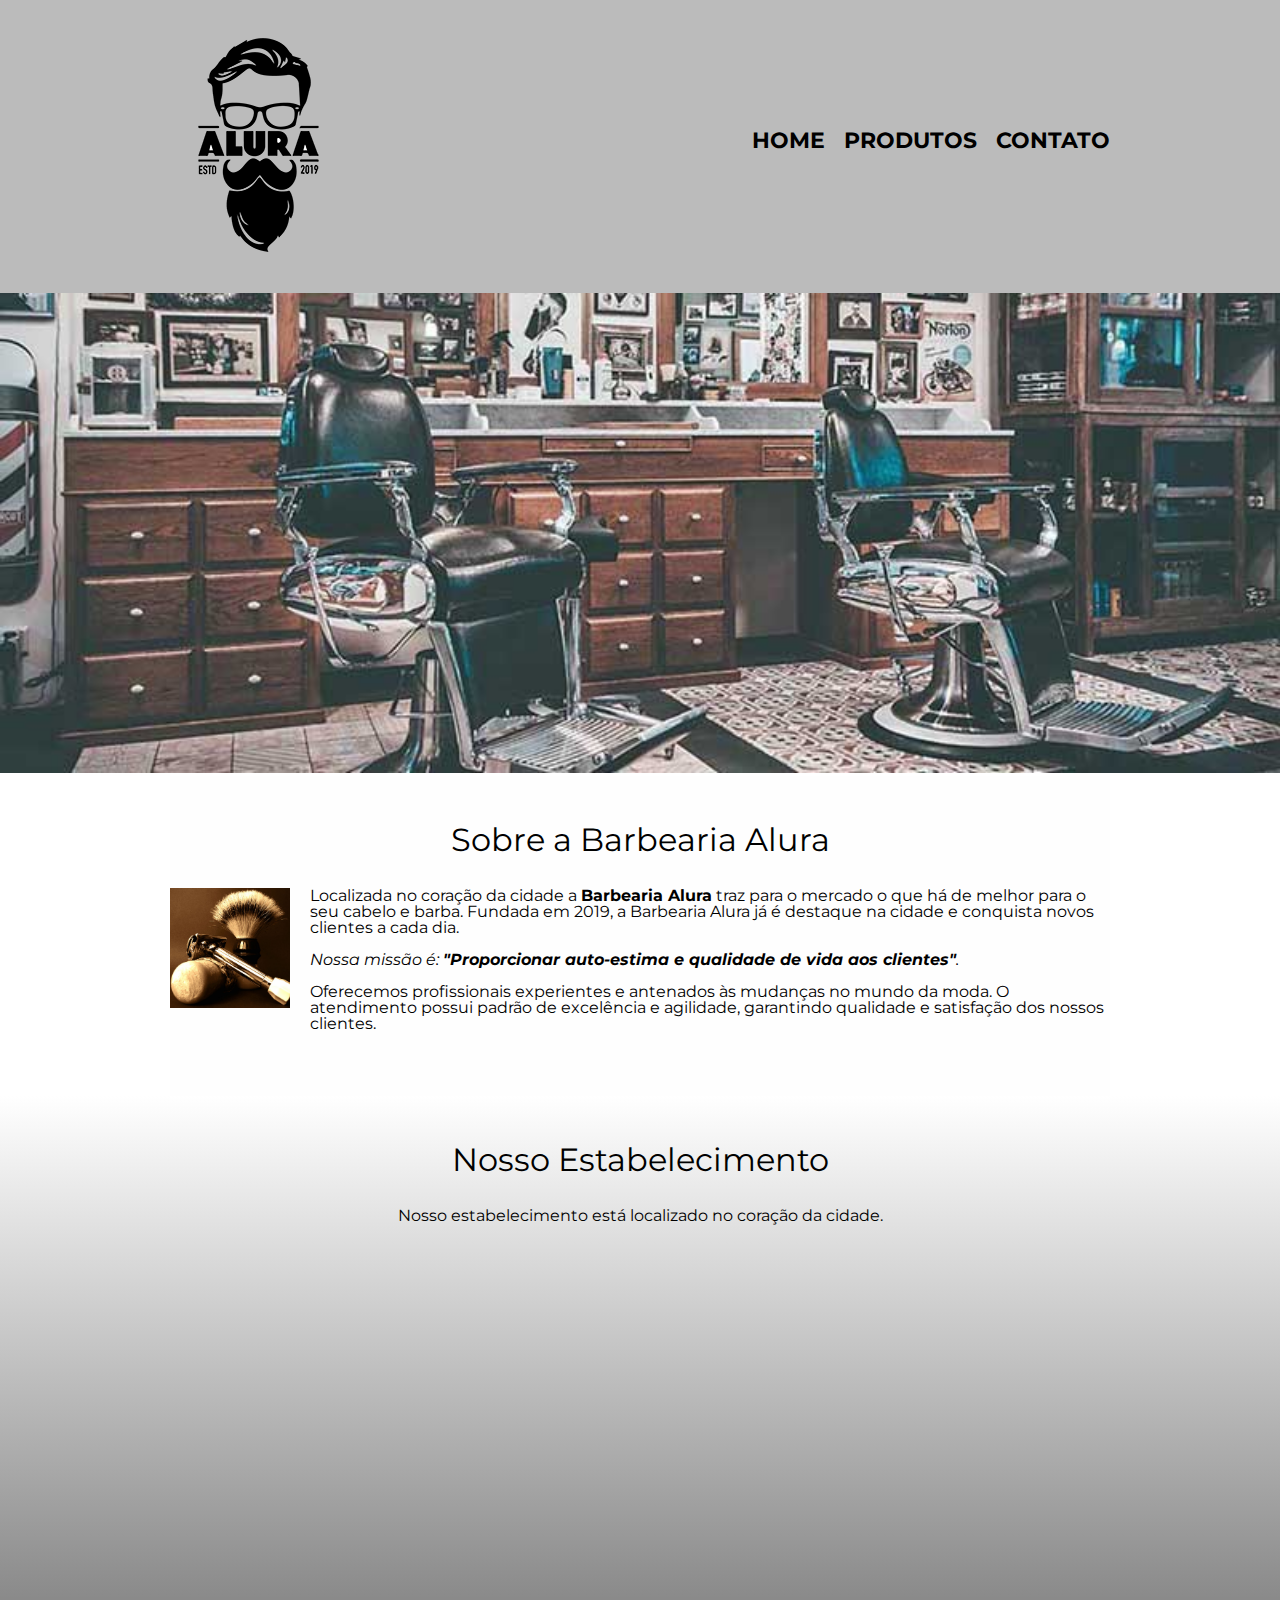
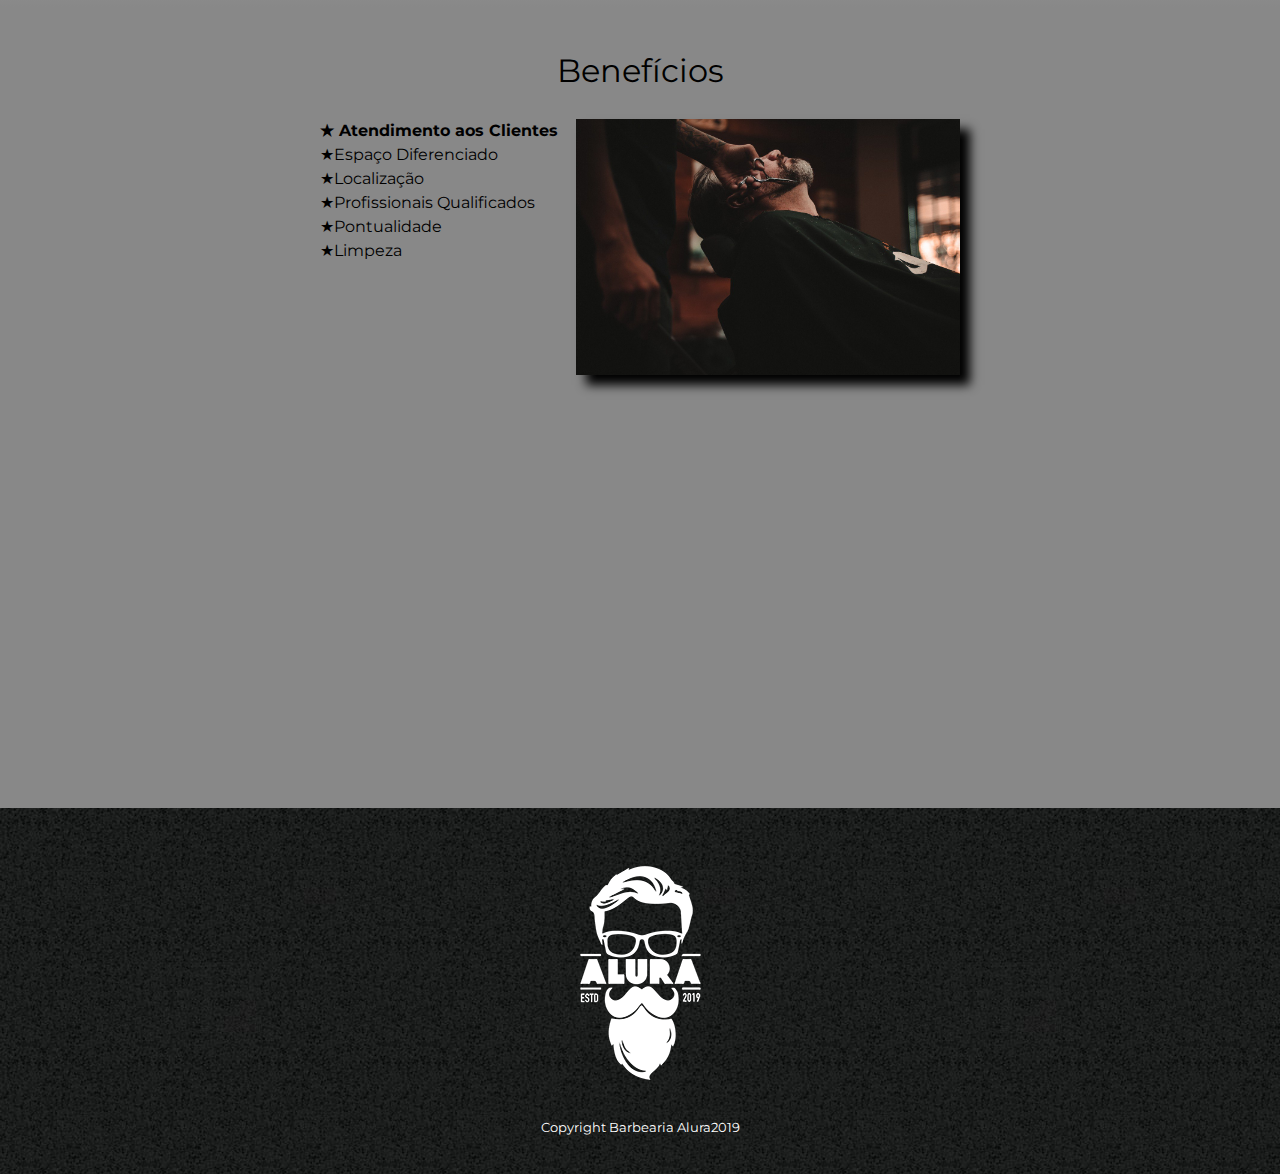
<file: Index.html>
<!DOCTYPE html>
<html lang="pt-br">
	<head>
		<meta charset="UTF-8">
		<meta name="viewport" content="width=device-width">
		<title>Barbearia Alura</title>
		<link rel="Stylesheet" href="reset.css">
		<link rel="Stylesheet" href="style.css">
		<link href="https://fonts.googleapis.com/css2?family=Montserrat&display=swap" rel="stylesheet">
	</head>
	<body>

		<header>
			<div class="caixa">
				<h1><img src="logo.png" alt="Logo da barbearia Alura"></h1>

				<nav>
					<ul>
						<li><a href="index.html">Home</a></li>
						<li><a href="produtos.html">Produtos</a></li>
						<li><a href="contato.html">Contato</a></li>
					</ul>
				</nav>
			</div>
		</header>

		<img class="banner" src="banner.jpg">

		<main>
			
			<section class="principal">
				<h2 class="titulo-principal">Sobre a Barbearia Alura</h2>

				<img class="utensilios" src="utensilios.jpg" alt="Utensilios de um barbeiro">
			
				<p>Localizada no coração da cidade a <strong>Barbearia Alura</strong> traz para o mercado o que há de melhor para o seu cabelo e barba. Fundada em 2019, a Barbearia Alura já é destaque na cidade e conquista novos clientes a cada dia.</p>

				<p id="missao"><em>Nossa missão é: <strong>"Proporcionar auto-estima e qualidade de vida aos clientes"</strong>.</em></p>

				<p>Oferecemos profissionais experientes e antenados às mudanças no mundo da moda. O atendimento possui padrão de excelência e agilidade, garantindo qualidade e satisfação dos nossos clientes.</p>
			</section>

			<section class="mapa">
				<h3 class="titulo-principal">Nosso Estabelecimento</h3>
				<p>Nosso estabelecimento está localizado no coração da cidade.</p>

				<div class="mapa-conteudo">
				 	<iframe src="https://www.google.com/maps/embed?pb=!1m18!1m12!1m3!1d35293.32133748658!2d-46.67920037465758!3d-23.583975539755677!2m3!1f0!2f0!3f0!3m2!1i1024!2i768!4f13.1!3m3!1m2!1s0x94ce5a2b2ed7f3a1%3A0xab35da2f5ca62674!2sCaelum%20-%20Escola%20de%20Tecnologia!5e0!3m2!1spt-BR!2sbr!4v1658442301252!5m2!1spt-BR!2sbr" width="100%" height="300" style="border:0;" allowfullscreen="" loading="lazy" referrerpolicy="no-referrer-when-downgrade"></iframe>
				 </div>

			</section>

			<section class="beneficios">
				<h3 class="titulo-principal">Benefícios</h3>

				<div class="conteudo-beneficios">
				
					<ul class="lista-beneficios">
						<li class="itens"> Atendimento aos Clientes</li>
						<li class="itens">Espaço Diferenciado</li>
						<li class="itens">Localização</li>
						<li class="itens">Profissionais Qualificados</li>
						<li class="itens">Pontualidade</li>
						<li class="itens">Limpeza</li>
					</ul><img src="beneficios.jpg" class="imagem-beneficios">

				</div>

				<div class="video">

					<iframe width="100%" height="315" src="https://www.youtube.com/embed/8pWtdanVz3I" title="YouTube video player" frameborder="0" allow="accelerometer; autoplay; clipboard-write; encrypted-media; gyroscope; picture-in-picture" allowfullscreen></iframe>

				</div>

			</section>
		</main>

		<footer>
			<img src="logo-branco.png">
			<p class="&copy; copyright">Copyright Barbearia Alura2019
		</footer>

		</body>
	
	 
</html>
</file>
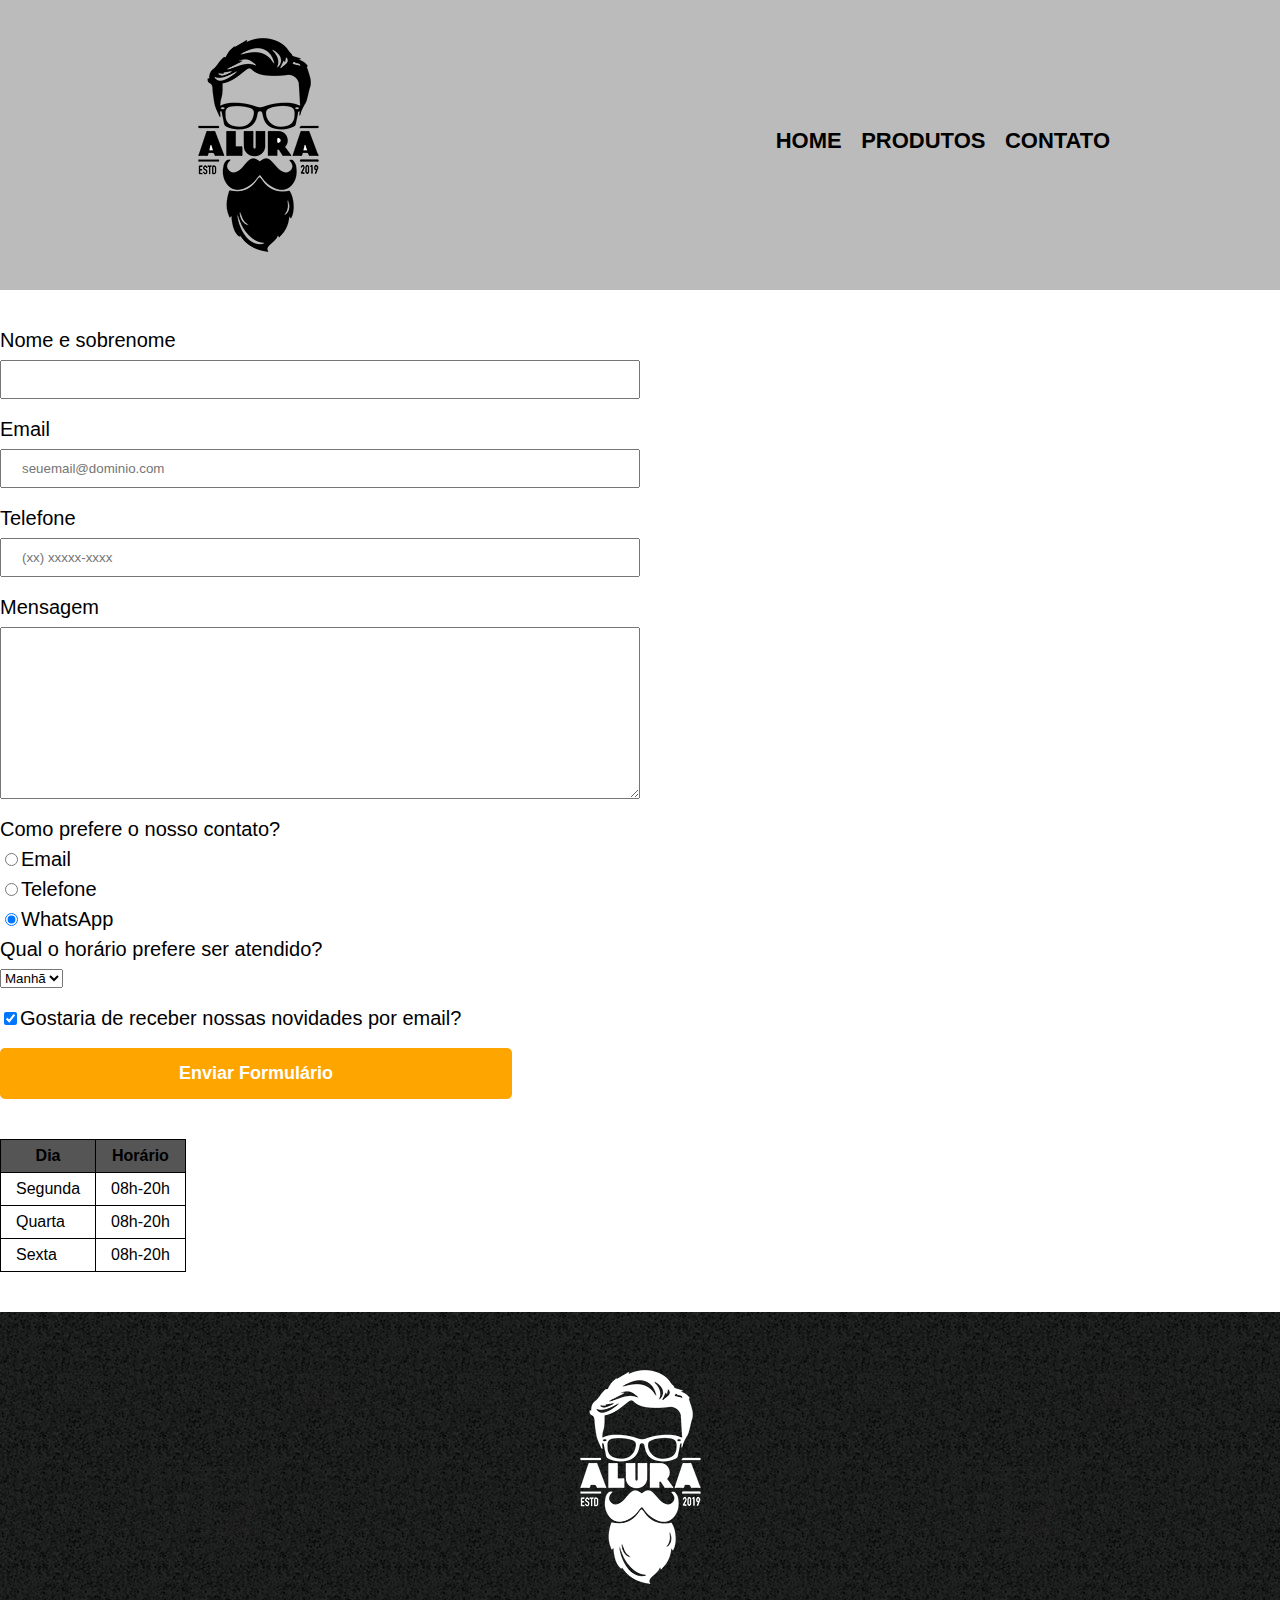
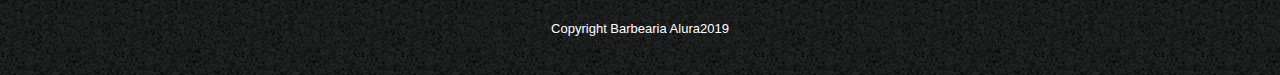
<file: contato.html>
<DOCTYPE html>
<html>
	<head>
		<meta charset="UTF-8">
		<title>Contato - Barbearia Alura</title>
		<link rel="Stylesheet" href="reset.css">
		<link rel="Stylesheet" href="style.css">
	</head>

	<body>
		<header>
			<div class="caixa">
				<h1><img src="logo.png" alt="Logo da barbearia Alura"></h1>

				<nav>
					<ul>
						<li><a href="index.html">Home</a></li>
						<li><a href="produtos.html">Produtos</a></li>
						<li><a href="contato.html">Contato</a></li>
					</ul>
				</nav>
			</div>
		</header>

		<main>
			<form>
				<label for="nomesobrenome">Nome e sobrenome</label>
				<input type="text" id="nomesobrenome" class="input-padrao" required>
				<label for="email">Email</label>
				<input type="email" id="email" class="input-padrao" required placeholder="seuemail@dominio.com">
				<label for="telefone">Telefone</label>
				<input type="tel" id="telefone" class="input-padrao" required placeholder="(xx) xxxxx-xxxx">
				<label for="mensagem">Mensagem</label>
				<textarea cols="70" rows="10" id="mensagem" class="input-padrao" required></textarea>

				<fieldset>
					<legend>Como prefere o nosso contato?</legend>
					<label for="radio-email"><input type="radio" name="contato" value="email" id="radio-email">Email</label>


					<label for="radio-telefone"><input type="radio" name="contato" value="telefone" id="radio-telefone">Telefone</label>
					

					<label for="radio-whatsapp"><input type="radio" name="contato" value="whatsapp" id="radio-whatsapp"checked>WhatsApp</label>
					
				</fieldset>

				<fieldset>
					<legend>Qual o horário prefere ser atendido?</legend>
					<select>
						<option>Manhã</option>
						<option>Tarde</option>
						<option>Noite</option>
					</select>	
				</fieldset>

				<label class="checkbox"><input type="checkbox"checked>Gostaria de receber nossas novidades por email?</label>

				<input type="submit" value="Enviar Formulário" class="enviar">
			</form>
			<table>
				<thead>
					<tr>
						<th>Dia</th>
						<th>Horário</th>
					</tr>
				</thead>
				<tbody>
					<tr>
						<td>Segunda</td>
						<td>08h-20h</td>
					</tr>
					<tr>
						<td>Quarta</td>
						<td>08h-20h</td>
					</tr>
					<tr>
						<td>Sexta</td>
						<td>08h-20h</td>
					</tr>
				</tbody>
			</table>	
		</main>

			
			
		<footer>
			<img src="logo-branco.png" alt="Logo da barbearia Alura">
			<p class="&copy; copyright">Copyright Barbearia Alura2019
		</footer>

	</body>
</file>
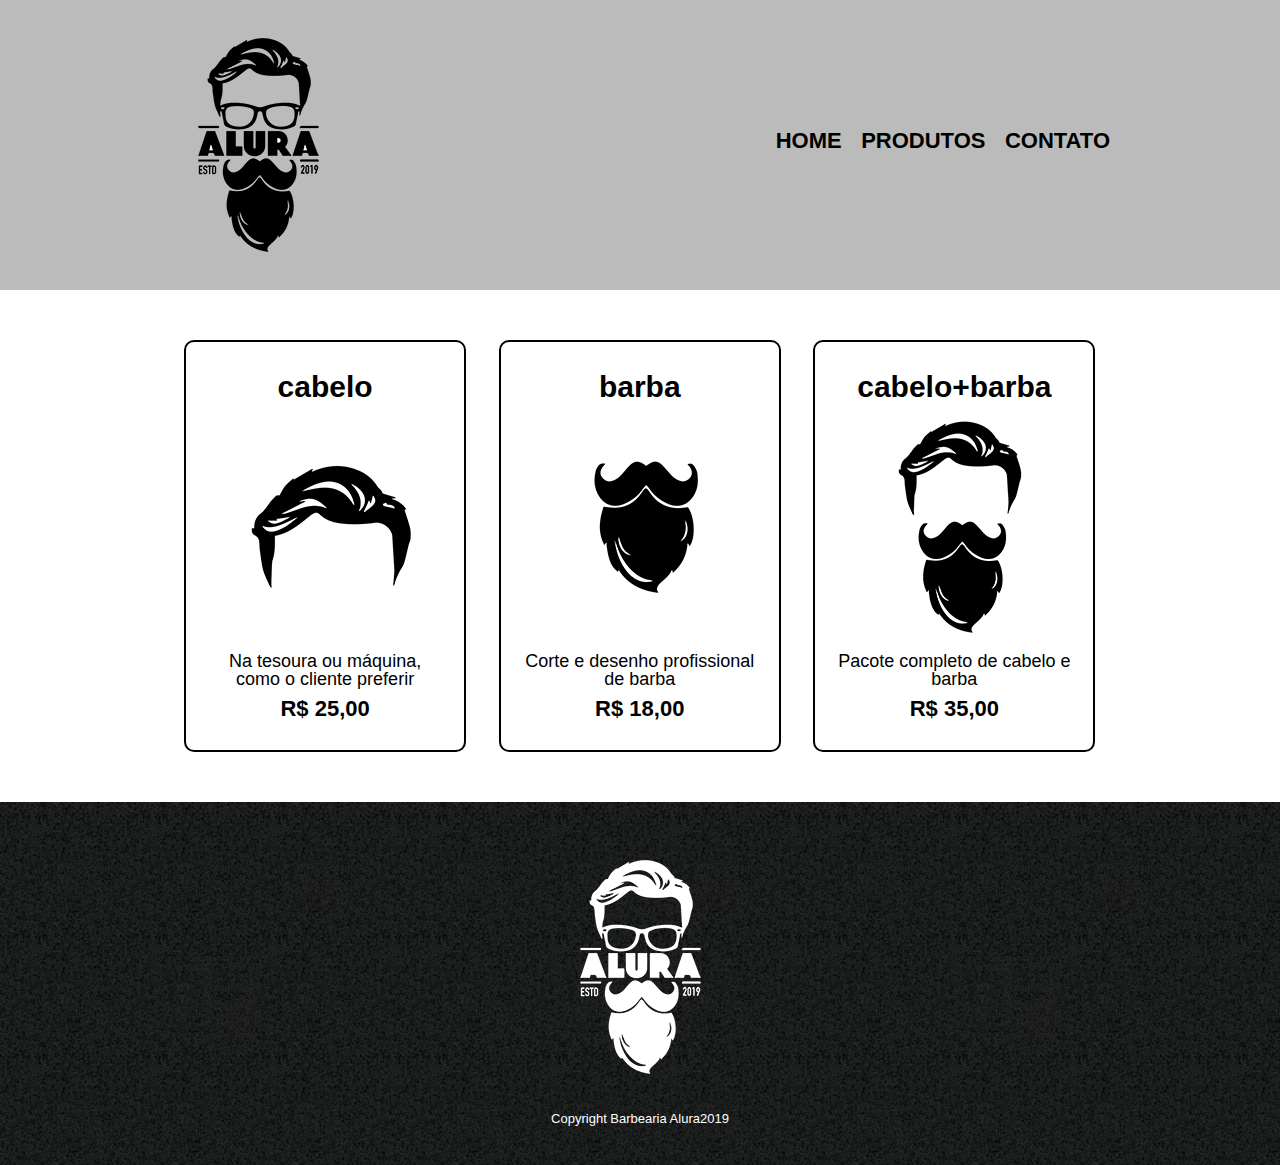
<file: produtos.html>
<DOCTYPE html>
<html>
	<head>
		<meta charset="UTF-8">
		<title>Produtos - Barbearia Alura</title>
		<link rel="Stylesheet" href="reset.css">
		<link rel="Stylesheet" href="style.css">
	</head>

	<body>
		<header>
			<div class="caixa">
				<h1><img src="logo.png"></h1>

				<nav>
					<ul>
						<li><a href="index.html">Home</a></li>
						<li><a href="produtos.html">Produtos</a></li>
						<li><a href="contato.html">Contato</a></li>
					</ul>
				</nav>
			</div>
		</header>

		<main>
			<ul class="produtos">
			<li>
				<h2>cabelo</h2>
				<img src="cabelo.jpg">
				<p class="produto-descricao">Na tesoura ou máquina, como o cliente preferir</p>
				<p class="produtos-preco">R$ 25,00</p>
			</li>

			<li>
				<h2>barba</h2>
				<img src="barba.jpg">
				<p class="produto-descricao">Corte e desenho profissional de barba</p>
				<p class="produtos-preco">R$ 18,00</p>
			</li>

			<li>
				<h2>cabelo+barba</h2>
				<img src="cabelo+barba.jpg">
				<p class="produto-descricao">Pacote completo de cabelo e barba</p>
				<p class="produtos-preco">R$ 35,00</p>
			</li>
			</ul>
		</main>

		<footer>
			<img src="logo-branco.png">
			<p class="&copy; copyright">Copyright Barbearia Alura2019
		</footer>

	</body>
</file>
<file: style.css>
body{
	font-family: 'Montserrat', sans-serif;
}


header {
	background: #bbbbbb;
	padding: 20px 0;
}

.caixa {
	position: relative;
	width: 940px;
	margin: 0 auto;
}


nav {

	position: absolute;
	top: 110px;
	right: 0;
}

nav li {
	
	display: inline;
	margin: 0 0 0 15px;
}

nav a {
	text-transform: uppercase;
	color: #000000;
	font-weight: bold;
	font-size: 22px;
	text-decoration: none;
}

nav a:hover {
	color: #c78c19;
	text-decoration: underline;
}

.produtos {
	width: 940px;
	margin: 0 auto;
	padding: 50px 0;
}

.produtos li {
	display: inline-block;
	text-align: center;
	width: 30%;
	vertical-align: top;
	margin: 0 1.5%;
	padding: 30px 20px;
	box-sizing: border-box;
	border: 2px solid #000000;
	border-radius: 10px;
}

.produtos li:hover {
	border-color: #c78c19;
}

.produtos li:active {
	border-color: #088c19;
}

.produtos li:hover h2 {
	font-size: 34px;
}

.produtos h2 {
	font-size: 30px;
	font-weight: bold;
}

.produto-descricao {
	font-size: 18px;
}

.produtos-preco {
	font-size: 22px;
	font-weight: bold;
	margin-top: 10px;
}

footer {
	text-align: center;
	background: url(bg.jpg);
	padding: 40px 0;
}

.copyright {
	color: #ffffff;
	font-size: 13px;
	margin: 20px 0 0;
}


main {
	
}

form {
	margin: 40 0;
}

form label, form legend {
	display: block;
	font-size: 20px;
	margin: 0 0 10px;
}

.input-padrao {
	display: block;
	margin: 0 0 20px;
	padding: 10px 20px;
	width: 50%;
}

.checkbox {
	margin: 20px 0;
}

.enviar {
    width: 40%;
    padding: 15px 0;
    background: orange;
    color: white;
    font-weight: bold;
    font-size: 18px;
    border: none;
    border-radius: 5px;
    transition: 1s all;
    cursor: pointer;
}

.enviar:hover{
    background: darkorange ;
    transform: scale(1.2);
}

table{
	margin:20px 0 40px;
}

thead{
	background: #555555;
	color: white;
	font-weight: bold;
}

td, th{
	border: 1px solid;
	color: #000000;
	padding: 8px 15px;
}

/* css da página inicial */

.banner {
	width:100%;
}

.titulo-principal{
		text-align: center;
		font-size: 2em;
		margin: 0 0 1em;
		clear: left;
}

.principal{
	padding: 3em 0;
	background: #fefefe;
	width: 940px;
	margin: 0 auto;
}

.principal p{
		margin: 0 0 1em;
}

.principal strong{
	font-weight: bold;
}

.principal em{
	font-style: italic;
}

.utensilios{
	width: 120px;
	float: left;
	margin: 0 20px 20px 0;
}

.mapa{
	padding: 3em 0;
	background: linear-gradient(#ffffff, #888888);
}

.mapa-conteudo{
	width: 940px;
	margin: 0 auto;
}

.mapa p{
	margin: 0 0 2em;
	text-align: center;
}

.beneficios{
	padding: 3em 0;
	background: #888888;
}

.conteudo-beneficios{
	width: 640px;
	margin: 0 auto;
}

.lista-beneficios{
	width: 40%;
	display: inline-block;
	vertical-align: top;
}

.itens{
	line-height: 1.5;
}

.itens:first-child{
	font-weight: bold;
}

.itens:before{
	content: "★" ;
}

.imagem-beneficios{
	width: 60%;
	opacity: 1;
	transition: 400ms;
	box-shadow: 10px 10px 10px 0 #000000; 
}

.imagem-beneficios:hover{
	opacity: 30%;
	
}

.video{
	width: 560px;
	margin: 2em auto;

}

@media screen and (max-width: 480px) {
	.caixa, .principal, .conteudo-beneficios, .mapa-conteudo, .video {
		width: auto;
	}

	h1 {
		text-align: center;
	}

	nav {
		position: static;
	}



}
</file>
